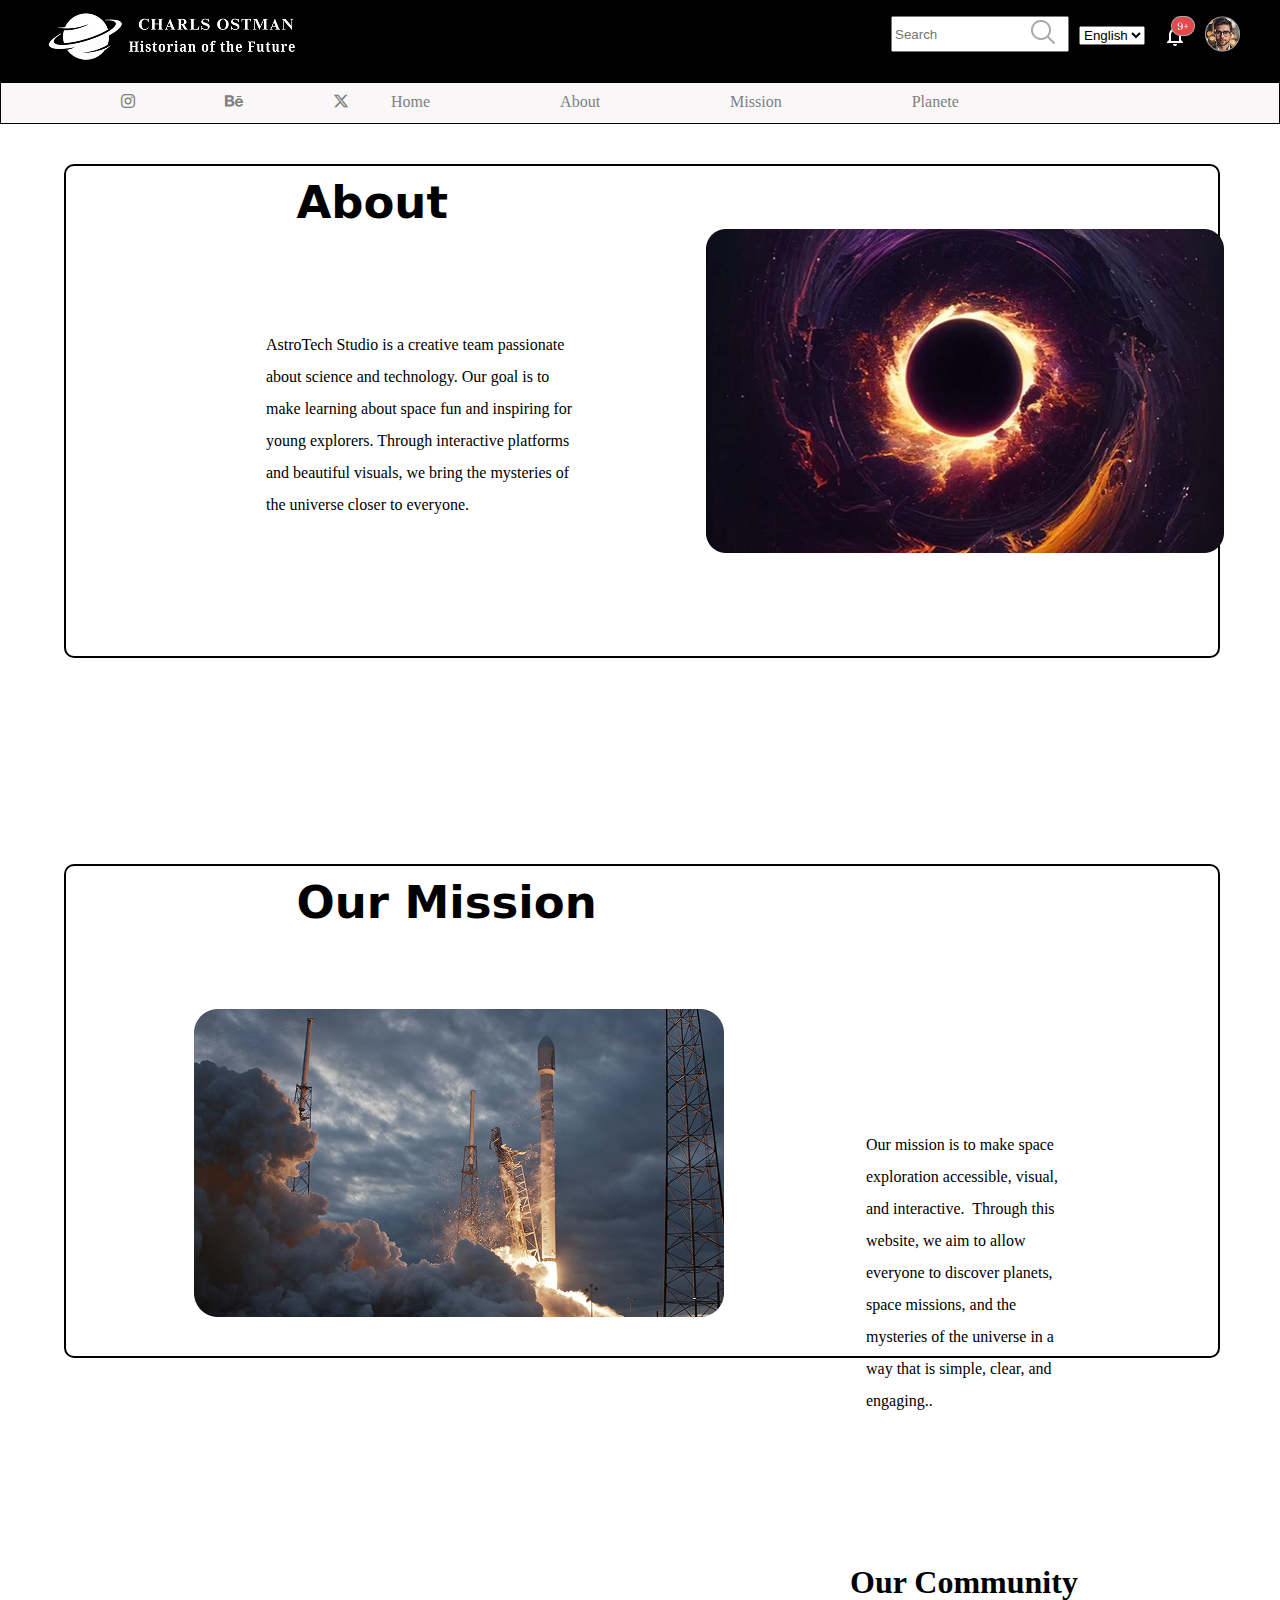
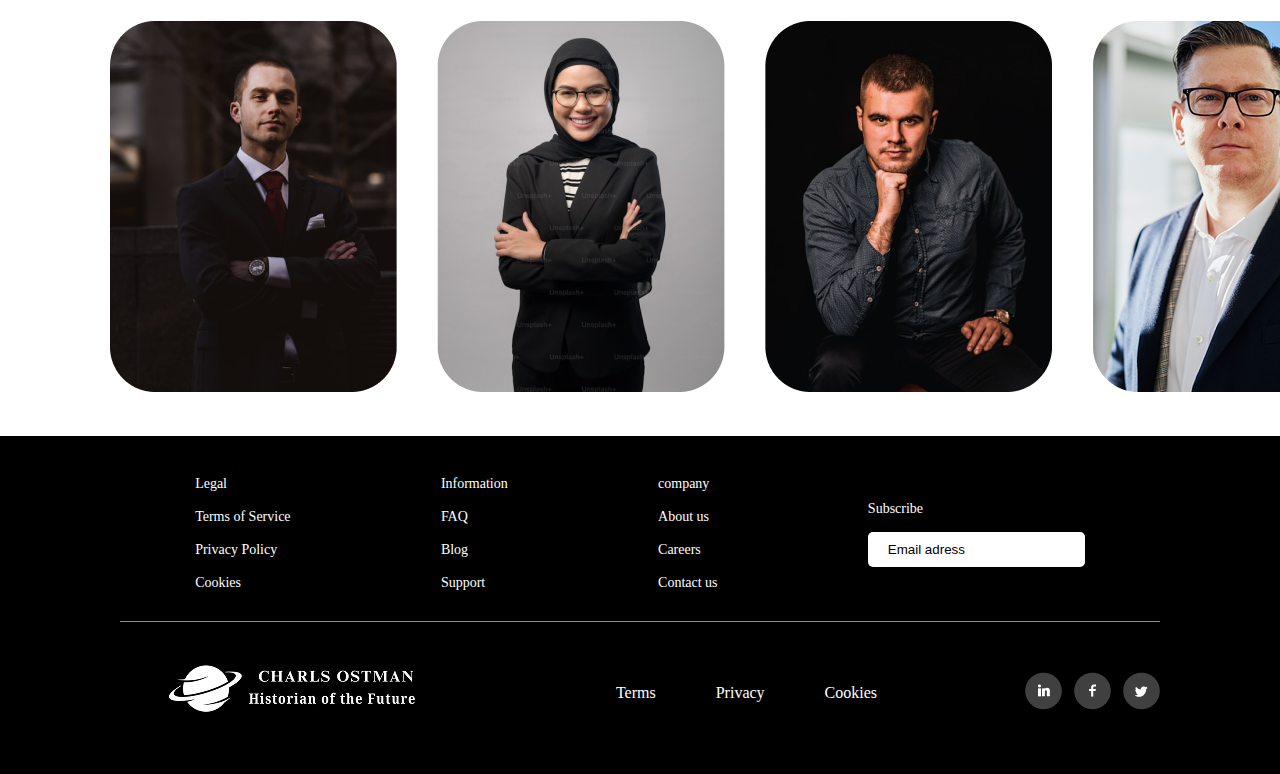
<file: About.html>
<!DOCTYPE html>
<html lang="en">

<head>
    <meta charset="UTF-8">
    <meta name="viewport" content="width=device-width, initial-scale=1.0">
    <title>Document</title>
    <link rel="stylesheet" href="Css/style.css">
    <link rel="stylesheet" href="https://cdnjs.cloudflare.com/ajax/libs/font-awesome/6.6.0/css/all.min.css">
    <!--pour les icones-->
</head>

<body>
    <header class="header">
        <div class="logo">
            <img src="logo1.png">
        </div>
        <div class="header-content">
            <div class="form">
                <input class="search" type="text" placeholder="Search">
                <img class="icone2" src="icon.png" alt="">
            </div>

            <div class="langage">
                <select id="select1">
                    <option>English</option>
                    <option>Arabic</option>
                </select>
            </div>

            <div class="notification"><img src="notification.png">
            </div>

            <div class="profile"><img src="profile.png">
            </div>

        </div>
    </header>

    <navbar class="navbar">
        <div class="list1">
            <a href="#"><i class="fa-brands fa-instagram" id="a1"></i></a>
            <a href="#"><i class="fa-brands fa-behance" id="a1"></i></a>
            <a href="#"><i class="fa-brands fa-x-twitter" id="a1"></i></a>
        </div>

        <div class="list2">
            <div id="container">
                <ul class="lien">
                    <li><a href="index.html" class="lien1">Home</a></li>
                    <li><a href="#" class="lien1">About</a></li>
                    <li><a href="Mission.html" class="lien1">Mission</a></li>
                    <li><a href="planete.html" class="lien1">Planete</a></li>
            </div>

            <div class="cc">
                <li><a href="contact.html" id="contact">Contact US</a></li>
            </div>
            </ul>
        </div>
        </div>
    </navbar>

    <section class="section6">
        <div class="container-par1">
            <div class="about1">
                <h1>About</h1>
            </div>
            <div class="index1">
                <div class="parag1">
                    <p>AstroTech Studio is a creative team passionate about science and technology. Our goal is to make
                        learning about space fun and inspiring for young explorers. Through interactive platforms and
                        beautiful visuals, we bring the mysteries of the universe closer to everyone.</p>
                </div>
                <div class="img4">
                    <img src="c1.png">
                </div>
            </div>
        </div>
    </section>
    <!-- Autre section -->
    <section class="section7">
        <div class="container-par2">
            <div class="about2">
                <h1>Our Mission</h1>
            </div>
            <div class="index2">
                <div class="parag2">
                    <p>Our mission is to make space exploration accessible, visual, and interactive.  Through this
                        website, we aim to allow everyone to discover planets, space missions, and the mysteries of the
                        universe in a way that is simple, clear, and engaging..</p>
                </div>
                <div class="img5">
                    <img src="c2.png">
                </div>
            </div>
        </div>
    </section>
    <section class="section8">
        <h1>Our Community</h1>
        <div class="div_prancip1">

            <div class="div1">
                <img src="h1.png" alt="" id="h1">
            </div>

            <div class="div1">
                <img src="h2.png" alt="">
            </div>

            <div class="div1" alt="">
                <img src="h3.png">
            </div>

            <div class="div1">
                <img src="h4.png" alt="" id="h4">
            </div>
        </div>

    </section>



    <section>
        <!-- FOOTER -->
        <div class="footer" id="fotertt">
            <div class="footer-content">
                <div class="footer-top">
                    <div class="footer1">
                        <a href="#">Legal</a>
                        <a href="#">Terms of Service</a>
                        <a href="#">Privacy Policy</a>
                        <a href="#">Cookies</a>
                    </div>

                    <div class="footer2">
                        <a href="#">Information</a>
                        <a href="#">FAQ</a>
                        <a href="#">Blog</a>
                        <a href="#">Support</a>
                    </div>
                    <div class="footer3">
                        <a href="#">company</a>
                        <a href="#">About us</a>
                        <a href="#">Careers</a>
                        <a href="#">Contact us</a>
                    </div>

                    <div class="footer4">
                        <form>
                            <label for="subscribe">Subscribe</label>
                            <input type="text" id="subscribe" placeholder="Email adress" />
                        </form>
                    </div>
                </div>
                <div class="footer-bottom">
                    <div class="logo">
                        <img src="logo1.png" alt="" />
                    </div>
                    <div class="footer-bottom-links">
                        <ul>
                            <li><a href="#">Terms</a></li>
                            <li><a href="#">Privacy</a></li>
                            <li><a href="#">Cookies</a></li>
                        </ul>
                    </div>
                    <div class="social-links">
                        <div class="social-links" style="background-color: black">
                            <a href="https://www.instagram.com/nasa/?hl=en" target="_blank"><img
                                    src="white-linkedin.png" alt="" /></a>
                            <a href="https://www.instagram.com/nasa/?hl=en" target="_blank"><img
                                    src="white-facebook1.png" alt="" /></a>
                            <a href="https://x.com/NASA" target="_blank"><img src="white-twitter1.png" alt="" /></a>
                        </div>
                    </div>
                </div>
            </div>
        </div>
        <!-- FOOTER -->


    </section>
</body>

</html>
</file>
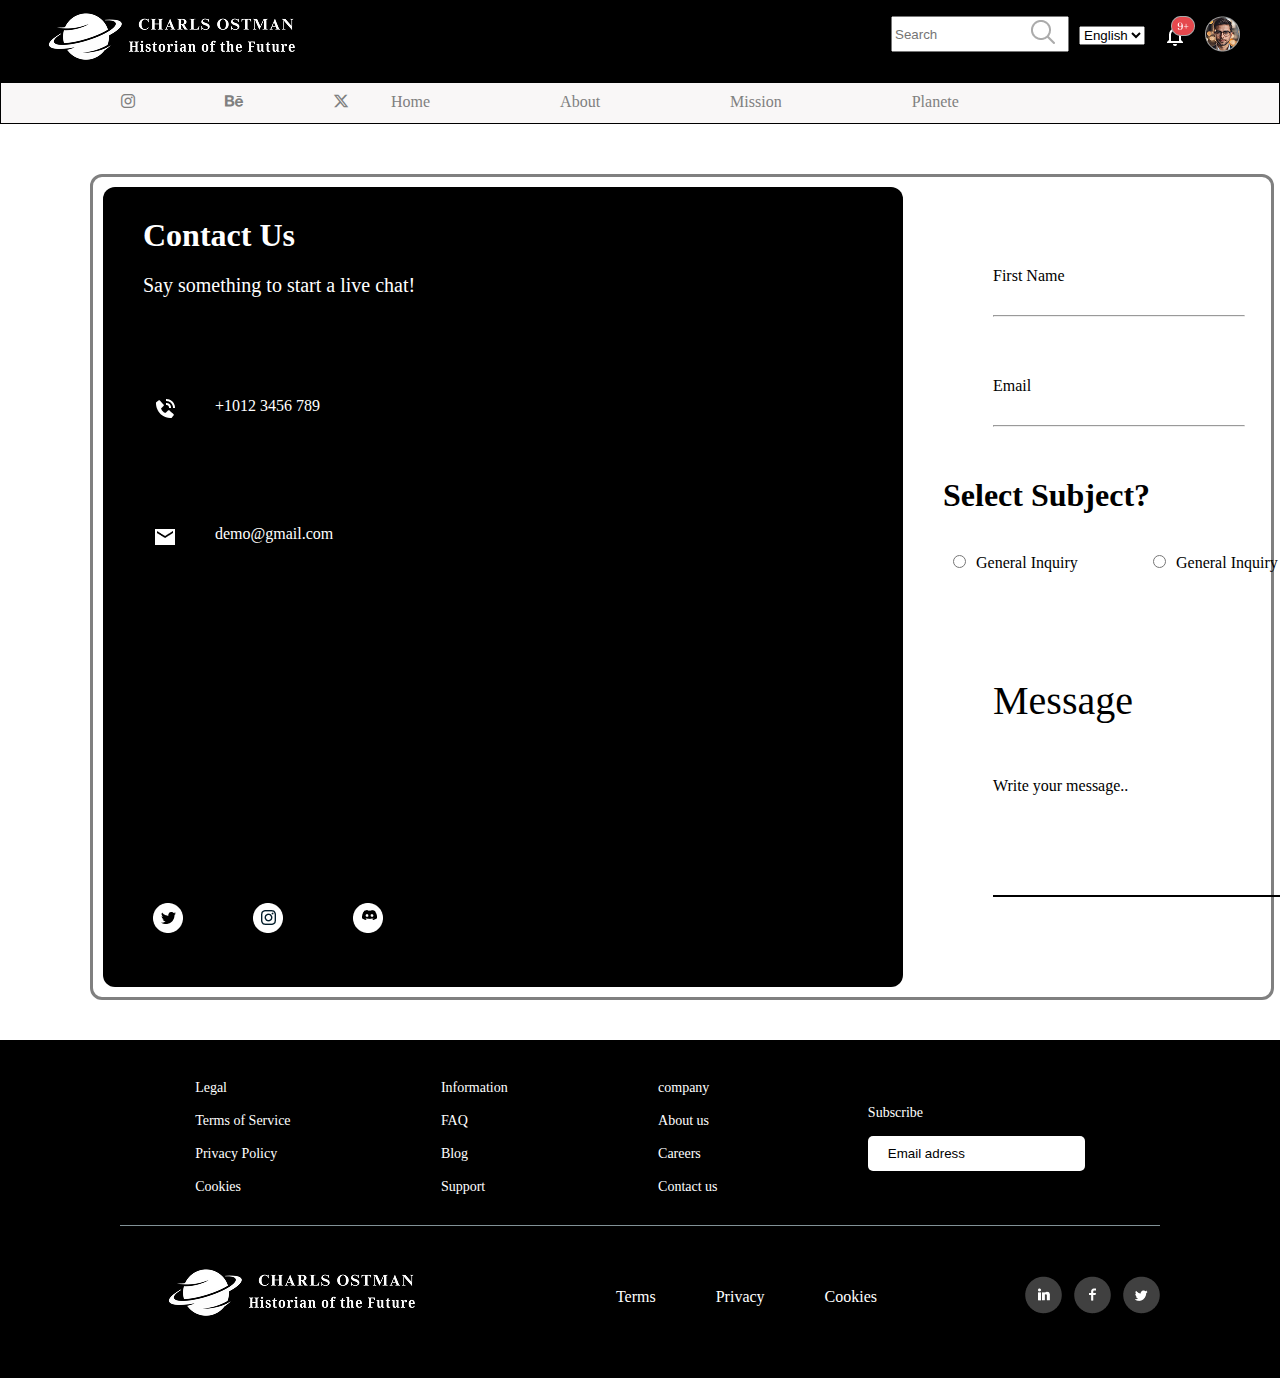
<file: contact.html>
<!DOCTYPE html>
<html lang="en">

<head>
    <meta charset="UTF-8">
    <meta name="viewport" content="width=device-width, initial-scale=1.0">
    <title>Document</title>
    <link rel="stylesheet" href="Css/style2.css">
    <link rel="stylesheet" href="https://cdnjs.cloudflare.com/ajax/libs/font-awesome/6.6.0/css/all.min.css">
    <!--pour les icones-->
</head>

<body>
    <header class="header">
        <div class="logo">
            <img src="logo1.png">
        </div>
        <div class="header-content">
            <div class="form">
                <input class="search" type="text" placeholder="Search">
                <img class="icone2" src="icon.png" alt="">
            </div>

            <div class="langage">
                <select id="select1">
                    <option>English</option>
                    <option>Arabic</option>
                </select>
            </div>

            <div class="notification"><img src="notification.png">
            </div>

            <div class="profile"><img src="profile.png">
            </div>

        </div>
    </header>

    <navbar class="navbar">
        <div class="list1">
            <a href="#"><i class="fa-brands fa-instagram" id="a1"></i></a>
            <a href="#"><i class="fa-brands fa-behance" id="a1"></i></a>
            <a href="#"><i class="fa-brands fa-x-twitter" id="a1"></i></a>
        </div>

        <div class="list2">
            <div id="container">
                <ul class="lien">
                    <li><a href="index.html" class="lien1">Home</a></li>
                    <li><a href="About.html" class="lien1">About</a></li>
                    <li><a href="mission.html" class="lien1">Mission</a></li>
                    <li><a href="planete.html" class="lien1">Planete</a></li>
            </div>

            <div class="cc">
                <li><a href="#" id="contact">Contact US</a></li>
            </div>
            </ul>
        </div>
        </div>
    </navbar>

<section class="section10">
<div class="sect1">
<div class="container_1">
    <div class="h1">
        <h1>Contact Us</h1>
    </div>
    <div class="p1"><p>Say something to start a live chat!</p>
    </div>  
<div class="container_2">
    <div class="icone1"><img src="bxs_phone-call.png"></div>
    <div class="number"><p>+1012 3456 789</p></div>
</div>

<div class="container_2">
    <div class="icone1"><img src="ic_sharp-email.png"></div>
    <div class="number"><p>demo@gmail.com</p></div>
</div>
<div class="container_2" id="container_3">
    <div class="icone1"><img src="Group.png"></div>
     <div class="icone1"><img src="Group2.png"></div>
   <div class="icone1"><img src="discord.png"></div>
</div>
</div>

<div class="container_4">

    <div class="container_5">
      <div class="First_Name"><label>First Name</label><hr></div>
    
      <div class="Last_Name"><label>Last Name</label><hr></div>
      
      </div>
      <div class="container_6">
      <div class="Email"><label>Email</label><hr></div> 
      <div class="Phone_Number"><label>Phone Number</label><hr></div> 
     
</div>
    <div class="container_7">
        <h1>Select Subject?</h1>
<div class="container_8">
    <div ><input  type="radio" id="checkbox1"  value="General Inquiry"><label id="checkbox1">General Inquiry</label></div>
       <div><input  type="radio" id="checkbox1"  value="General Inquiry"><label id="checkbox1">General Inquiry</label></div>
       <div><input  type="radio" id="checkbox1"  value="General Inquiry"><label id="checkbox1">General Inquiry</lab></div>
        <div><input  type="radio" id="checkbox1"  value="General Inquiry"><label id="checkbox1">General Inquiry</label></div>
    </div>
  
</div>
 <div class="Message">Message</div> 
 <div class="Write_your_message" >Write your message.. <hr color="black" width="700px"></div>
<dic class="Send Message"><button class="Send_Message">Send Message</button></dic>
</div>
    </section>

    
    <section>
        <!-- FOOTER -->
        <div class="footer" id="fotertt">
            <div class="footer-content">
                <div class="footer-top">
                    <div class="footer1">
                        <a href="#">Legal</a>
                        <a href="#">Terms of Service</a>
                        <a href="#">Privacy Policy</a>
                        <a href="#">Cookies</a>
                    </div>

                    <div class="footer2">
                        <a href="#">Information</a>
                        <a href="#">FAQ</a>
                        <a href="#">Blog</a>
                        <a href="#">Support</a>
                    </div>
                    <div class="footer3">
                        <a href="#">company</a>
                        <a href="#">About us</a>
                        <a href="#">Careers</a>
                        <a href="#">Contact us</a>
                    </div>

                    <div class="footer4">
                        <form>
                            <label for="subscribe">Subscribe</label>
                            <input type="text" id="subscribe" placeholder="Email adress" />
                        </form>
                    </div>
                </div>
                <div class="footer-bottom">
                    <div class="logo">
                        <img src="logo1.png" alt="" />
                    </div>
                    <div class="footer-bottom-links">
                        <ul>
                            <li><a href="#">Terms</a></li>
                            <li><a href="#">Privacy</a></li>
                            <li><a href="#">Cookies</a></li>
                        </ul>
                    </div>
                    <div class="social-links">
                        <div class="social-links" style="background-color: black">
                            <a href="https://www.instagram.com/nasa/?hl=en" target="_blank"><img
                                    src="white-linkedin.png" alt="" /></a>
                            <a href="https://www.instagram.com/nasa/?hl=en" target="_blank"><img
                                    src="white-facebook1.png" alt="" /></a>
                            <a href="https://x.com/NASA" target="_blank"><img src="white-twitter1.png" alt="" /></a>
                        </div>
                    </div>
                </div>
            </div>
        </div>
        <!-- FOOTER -->


    </section>
</body>

</html>
</file>
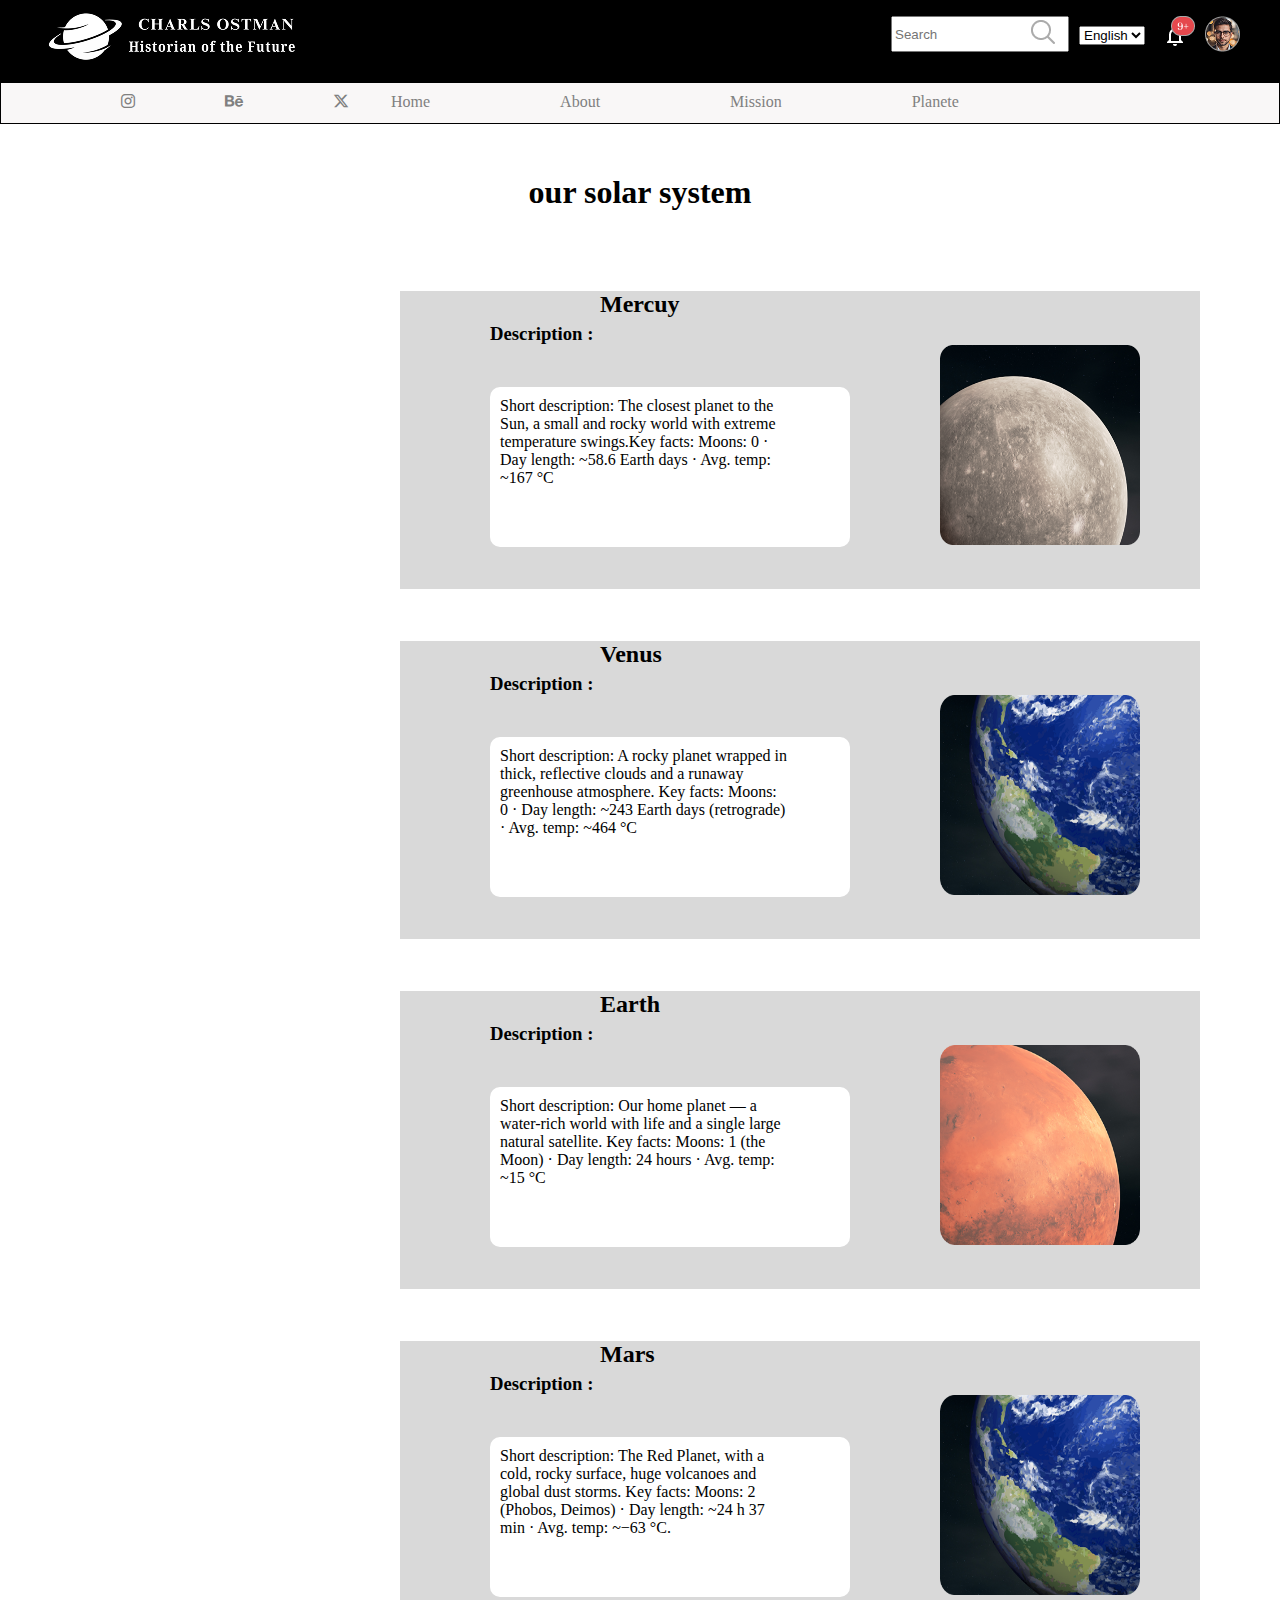
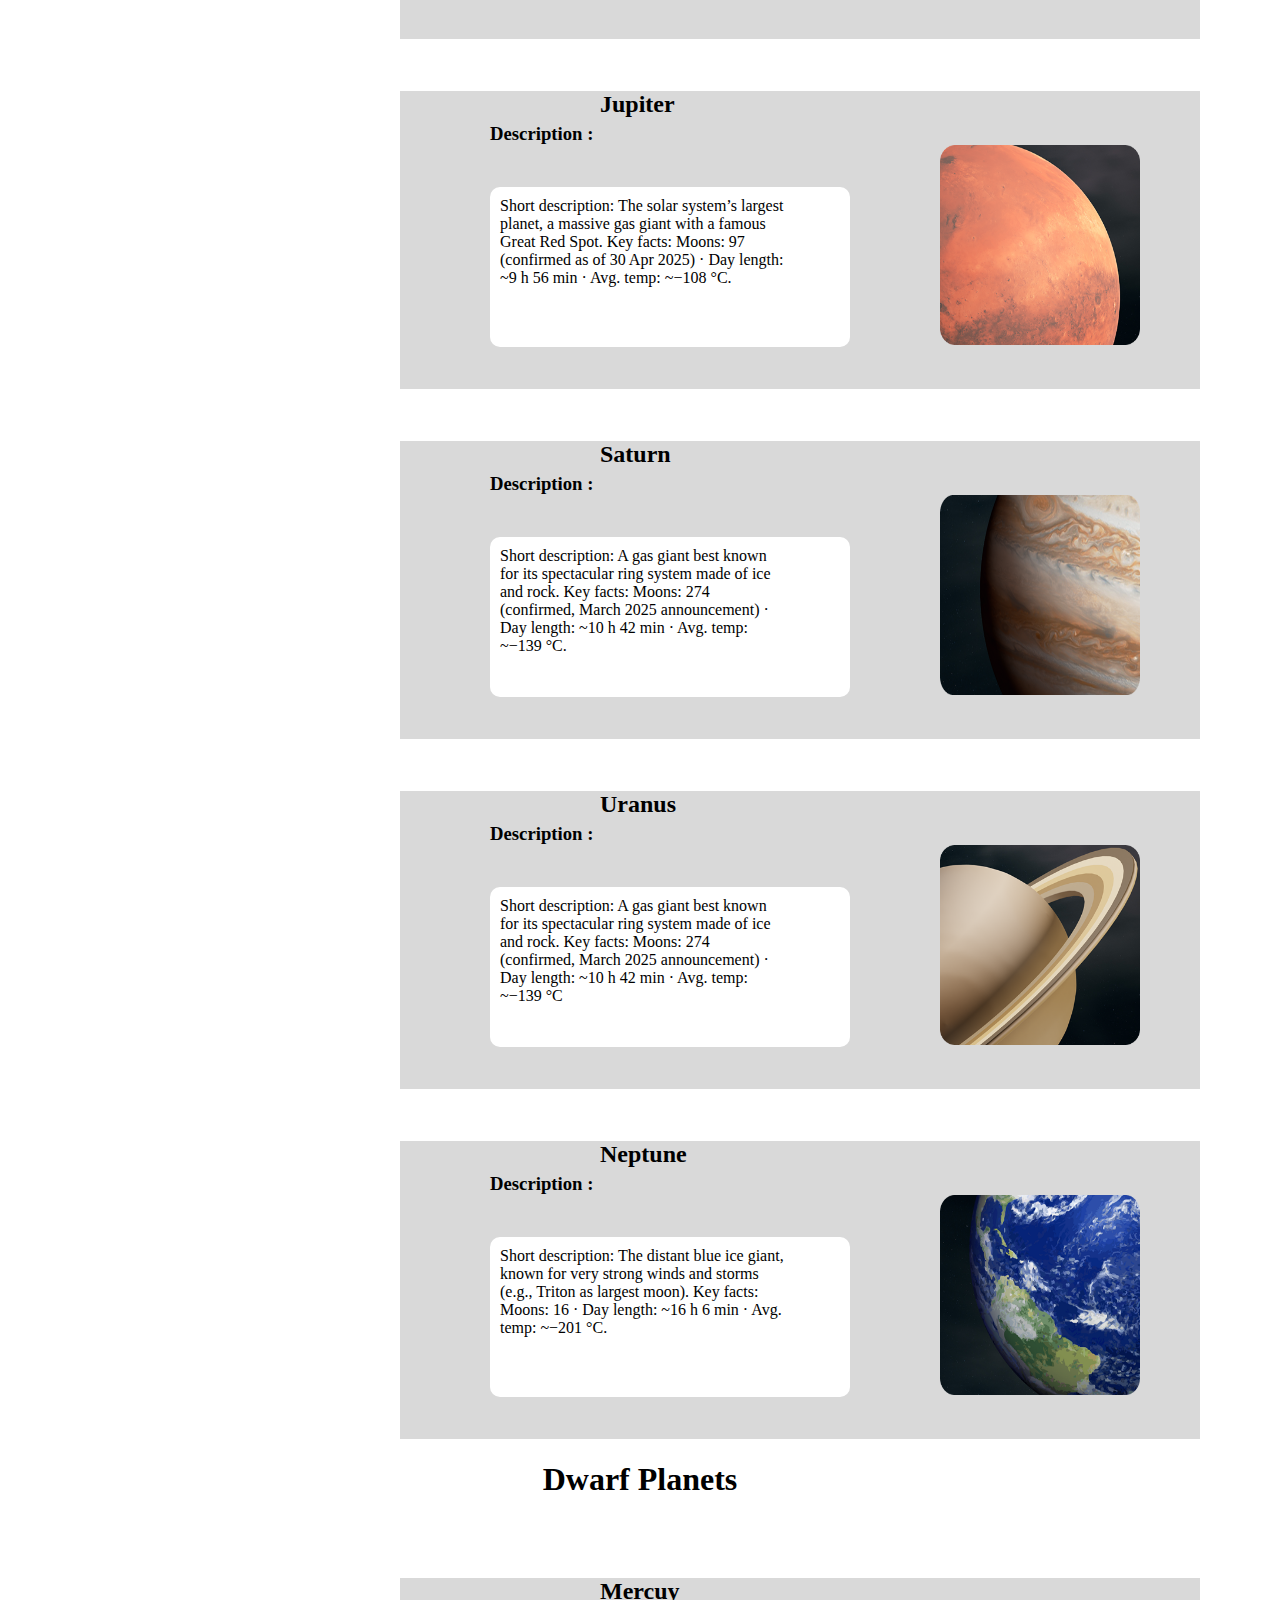
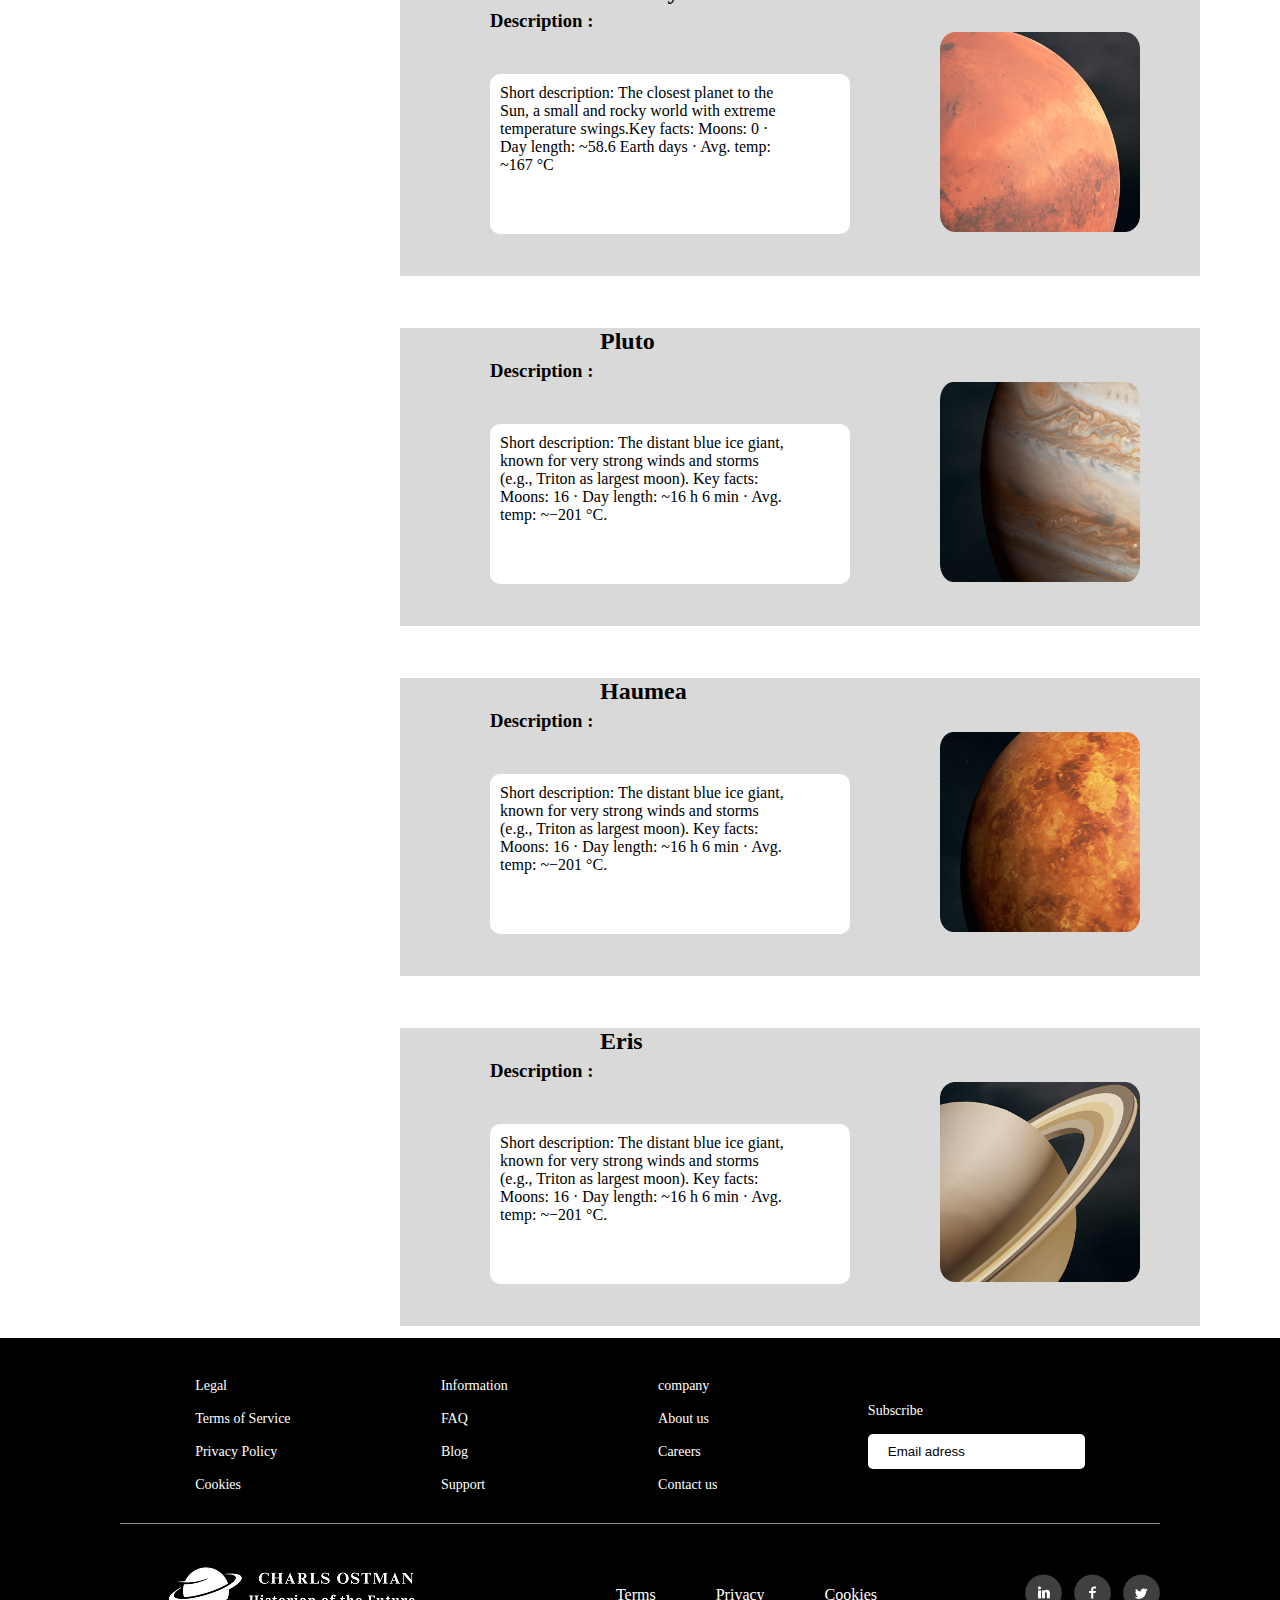
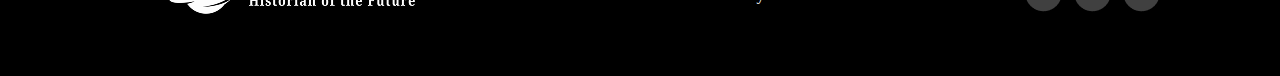
<file: planete.html>
<!DOCTYPE html>
<html lang="en">

<head>
    <meta charset="UTF-8">
    <meta name="viewport" content="width=device-width, initial-scale=1.0">
    <title>Document</title>
    <link rel="stylesheet" href="Css/style.css">
    <link rel="stylesheet" href="https://cdnjs.cloudflare.com/ajax/libs/font-awesome/6.6.0/css/all.min.css">
    <!--pour les icones-->
</head>

<body>
    <header class="header">
        <div class="logo">
            <img src="logo1.png">
        </div>

        <div class="header-content">
            <div class="form">
                <input class="search" type="text" placeholder="Search">
                <img class="icone2" src="icon.png" alt="">
            </div>

            <div class="langage">
                <select id="select1">
                    <option>English</option>
                    <option>Arabic</option>
                </select>
            </div>

            <div class="notification"><img src="notification.png">
            </div>

            <div class="profile"><img src="profile.png">
            </div>

        </div>
    </header>

    <navbar class="navbar">
        <div class="list1">
            <a href="#"><i class="fa-brands fa-instagram" id="a1"></i></a>
            <a href="#"><i class="fa-brands fa-behance" id="a1"></i></a>
            <a href="#"><i class="fa-brands fa-x-twitter" id="a1"></i></a>
        </div>

        <div class="list2">
            <div id="container">
                <ul class="lien">
                    <li><a href="index.html" class="lien1">Home</a></li>
                    <li><a href="About.html" class="lien1">About</a></li>
                    <li><a href="mission.html" class="lien1">Mission</a></li>
                    <li><a href="#" class="lien1">Planete</a></li>
            </div>

            <div class="cc">
                <li><a href="contact.html" id="contact">Contact US</a></li>
            </div>
            </ul>
        </div>
        </div>
    </navbar>
    <!-- Premier section -->
    <section class="section9">
        <div class="system">
            <h1>our solar system</h1>
        </div>

        <div class="plant0">
            <div class="plant1">
                <div class="plant2">
                    <div class="titre1">
                        <h2>Mercuy</h2>
                    </div>
                    <div class="titre2">
                        <h3>Description :</h3>
                    </div>
                </div>
                <div class="plnt3">
                    <div class="parag44">
                        <p>Short description: The closest planet to the Sun,
                            a small and rocky world with
                            extreme temperature swings.Key facts: Moons: 0 · Day length: ~58.6 Earth days · Avg. temp:
                            ~167 °C
                        </p>
                    </div>
                    <div class="img6"><img src="x1.png"></div>
                </div>
            </div>
        </div>
    </section>
    <!-- /Pour deuxime section -->
    <!-- <section class="section10">
 <div class="plant01">
<div class="plant11">
  <div class="plant21">
  <div class="titre11"><h2>Mercuy</h2></div>  
  <div class="titre21"><h3>Description :</h3></div>
</div>

 <div class="plnt33">
  <div class="parag444"><p>Short description: The closest planet to the Sun,
       a small and rocky world with 
       extreme temperature swings.Key facts: Moons: 0 · Day length: ~58.6 Earth days · Avg. temp: ~167 °C
</p>
</div>
 <div class="img7"><img src="x1.png"></div>
</div>
</div> 
</div>
 </section> -->
    <section class="section9">


        <div class="plant0">
            <div class="plant1">
                <div class="plant2">
                    <div class="titre1">
                        <h2>Venus</h2>
                    </div>
                    <div class="titre2">
                        <h3>Description :</h3>
                    </div>
                </div>

                <div class="plnt3">
                    <div class="parag44">
                        <p>Short description: A rocky planet wrapped in thick, reflective clouds and a runaway
                            greenhouse atmosphere. Key facts: Moons: 0 · Day length: ~243 Earth days (retrograde) · Avg.
                            temp: ~464 °C
                        </p>
                    </div>
                    <div class="img6"><img src="p2.png"></div>
                </div>
            </div>
        </div>
    </section>
    <section class="section9">


        <div class="plant0">
            <div class="plant1">
                <div class="plant2">
                    <div class="titre1">
                        <h2>Earth</h2>
                    </div>
                    <div class="titre2">
                        <h3>Description :</h3>
                    </div>
                </div>

                <div class="plnt3">
                    <div class="parag44">
                        <p>Short description: Our home planet — a water-rich world with life and a single large natural
                            satellite. Key facts: Moons: 1 (the Moon) · Day length: 24 hours · Avg. temp: ~15 °C
                        </p>
                    </div>
                    <div class="img6"><img src="p3.png"></div>
                </div>
            </div>
        </div>
    </section>
    <section class="section9">


        <div class="plant0">
            <div class="plant1">
                <div class="plant2">
                    <div class="titre1">
                        <h2>Mars</h2>
                    </div>
                    <div class="titre2">
                        <h3>Description :</h3>
                    </div>
                </div>
                <div class="plnt3">
                    <div class="parag44">
                        <p>Short description: The Red Planet, with a cold, rocky surface, huge volcanoes and global dust
                            storms. Key facts: Moons: 2 (Phobos, Deimos) · Day length: ~24 h 37 min · Avg. temp: ~−63
                            °C.
                        </p>
                    </div>
                    <div class="img6"><img src="p2.png"></div>
                </div>
            </div>
        </div>
    </section>


    <section class="section9">
        <div class="plant0">
            <div class="plant1">
                <div class="plant2">
                    <div class="titre1">
                        <h2>Jupiter</h2>
                    </div>
                    <div class="titre2">
                        <h3>Description :</h3>
                    </div>
                </div>

                <div class="plnt3">
                    <div class="parag44">
                        <p>Short description: The solar system’s largest planet, a massive gas giant with a famous Great
                            Red Spot. Key facts: Moons: 97 (confirmed as of 30 Apr 2025) · Day length: ~9 h 56 min ·
                            Avg. temp: ~−108 °C.
                        </p>
                    </div>
                    <div class="img6"><img src="p3.png"></div>
                </div>
            </div>
        </div>
    </section>

    <section class="section9">


        <div class="plant0">
            <div class="plant1">
                <div class="plant2">
                    <div class="titre1">
                        <h2>Saturn</h2>
                    </div>
                    <div class="titre2">
                        <h3>Description :</h3>
                    </div>
                </div>

                <div class="plnt3">
                    <div class="parag44">
                        <p>Short description: A gas giant best known for its spectacular ring system made of ice and
                            rock. Key facts: Moons: 274 (confirmed, March 2025 announcement) · Day length: ~10 h 42 min
                            · Avg. temp: ~−139 °C.
                        </p>
                    </div>
                    <div class="img6"><img src="p4.png"></div>
                </div>
            </div>
        </div>
    </section>

    <section class="section9">


        <div class="plant0">
            <div class="plant1">
                <div class="plant2">
                    <div class="titre1">
                        <h2>Uranus</h2>
                    </div>
                    <div class="titre2">
                        <h3>Description :</h3>
                    </div>
                </div>

                <div class="plnt3">
                    <div class="parag44">
                        <p>Short description: A gas giant best known for its spectacular ring system made of ice and
                            rock. Key facts: Moons: 274 (confirmed, March 2025 announcement) · Day length: ~10 h 42 min
                            · Avg. temp: ~−139 °C
                        </p>
                    </div>
                    <div class="img6"><img src="p5.png"></div>
                </div>
            </div>
        </div>
    </section>

    <section class="section9">

        <div class="plant0">
            <div class="plant1">
                <div class="plant2">
                    <div class="titre1">
                        <h2>Neptune</h2>
                    </div>
                    <div class="titre2">
                        <h3>Description :</h3>
                    </div>
                </div>

                <div class="plnt3">
                    <div class="parag44">
                        <p>Short description: The distant blue ice giant, known for very strong winds and storms (e.g.,
                            Triton as largest moon). Key facts: Moons: 16 · Day length: ~16 h 6 min · Avg. temp: ~−201
                            °C.
                        </p>
                    </div>
                    <div class="img6"><img src="p2.png"></div>
                </div>
            </div>
        </div>
    </section>
    <!-- Pour  Dwarf Planets -->
    <section class="section9">
        <div class="system">
            <h1>Dwarf Planets</h1>
        </div>

        <div class="plant0">
            <div class="plant1">
                <div class="plant2">
                    <div class="titre1">
                        <h2>Mercuy</h2>
                    </div>
                    <div class="titre2">
                        <h3>Description :</h3>
                    </div>
                </div>
                <div class="plnt3">
                    <div class="parag44">
                        <p>Short description: The closest planet to the Sun,
                            a small and rocky world with
                            extreme temperature swings.Key facts: Moons: 0 · Day length: ~58.6 Earth days · Avg. temp:
                            ~167 °C
                        </p>
                    </div>
                    <div class="img6"><img src="p3.png"></div>
                </div>
            </div>
        </div>
    </section>

    <section class="section9">

        <div class="plant0">
            <div class="plant1">
                <div class="plant2">
                    <div class="titre1">
                        <h2>Pluto</h2>
                    </div>
                    <div class="titre2">
                        <h3>Description :</h3>
                    </div>
                </div>

                <div class="plnt3">
                    <div class="parag44">
                        <p>Short description: The distant blue ice giant, known for very strong winds and storms (e.g.,
                            Triton as largest moon). Key facts: Moons: 16 · Day length: ~16 h 6 min · Avg. temp: ~−201
                            °C.
                        </p>
                    </div>
                    <div class="img6"><img src="p4.png"></div>
                </div>
            </div>
        </div>
    </section>

    <section class="section9">

        <div class="plant0">
            <div class="plant1">
                <div class="plant2">
                    <div class="titre1">
                        <h2>Haumea</h2>
                    </div>
                    <div class="titre2">
                        <h3>Description :</h3>
                    </div>
                </div>

                <div class="plnt3">
                    <div class="parag44">
                        <p>Short description: The distant blue ice giant, known for very strong winds and storms (e.g.,
                            Triton as largest moon). Key facts: Moons: 16 · Day length: ~16 h 6 min · Avg. temp: ~−201
                            °C.
                        </p>
                    </div>
                    <div class="img6"><img src="p1.png"></div>
                </div>
            </div>
        </div>
    </section>

    <section class="section9">
        <div class="plant0">
            <div class="plant1">
                <div class="plant2">
                    <div class="titre1">
                        <h2>Eris</h2>
                    </div>
                    <div class="titre2">
                        <h3>Description :</h3>
                    </div>
                </div>

                <div class="plnt3">
                    <div class="parag44">
                        <p>Short description: The distant blue ice giant, known for very strong winds and storms (e.g.,
                            Triton as largest moon). Key facts: Moons: 16 · Day length: ~16 h 6 min · Avg. temp: ~−201
                            °C.
                        </p>
                    </div>
                    <div class="img6"><img src="p5.png"></div>
                </div>
            </div>
        </div>
    </section>

    <section>
        <!-- FOOTER -->
        <div class="footer" id="fotertt">
            <div class="footer-content">
                <div class="footer-top">
                    <div class="footer1">
                        <a href="#">Legal</a>
                        <a href="#">Terms of Service</a>
                        <a href="#">Privacy Policy</a>
                        <a href="#">Cookies</a>
                    </div>

                    <div class="footer2">
                        <a href="#">Information</a>
                        <a href="#">FAQ</a>
                        <a href="#">Blog</a>
                        <a href="#">Support</a>
                    </div>
                    <div class="footer3">
                        <a href="#">company</a>
                        <a href="#">About us</a>
                        <a href="#">Careers</a>
                        <a href="#">Contact us</a>
                    </div>

                    <div class="footer4">
                        <form>
                            <label for="subscribe">Subscribe</label>
                            <input type="text" id="subscribe" placeholder="Email adress" />
                        </form>
                    </div>
                </div>
                <div class="footer-bottom">
                    <div class="logo">
                        <img src="logo1.png" alt="" />
                    </div>
                    <div class="footer-bottom-links">
                        <ul>
                            <li><a href="#">Terms</a></li>
                            <li><a href="#">Privacy</a></li>
                            <li><a href="#">Cookies</a></li>
                        </ul>
                    </div>
                    <div class="social-links">
                        <div class="social-links" style="background-color: black">
                            <a href="https://www.instagram.com/nasa/?hl=en" target="_blank"><img
                                    src="white-linkedin.png" alt="" /></a>
                            <a href="https://www.instagram.com/nasa/?hl=en" target="_blank"><img
                                    src="white-facebook1.png" alt="" /></a>
                            <a href="https://x.com/NASA" target="_blank"><img src="white-twitter1.png" alt="" /></a>
                        </div>
                    </div>
                </div>
            </div>
        </div>
        <!-- FOOTER -->


    </section>
</body>

</html>
</file>
<file: Css/style.css>
* {
    margin: 0;
    text-decoration: none;
    list-style-type: none;
    font-weight: 90px;


}

.logo {
    margin-left: 40px;
}

.header {
    background-color: black;
    display: flex;
    justify-content: space-between;
    gap: 10px;

}

.header-content {
    position: relative;
    display: flex;
    justify-content: center;
    gap: 10px;
    padding-top: 16px;
    margin-right: 40px;
}

.icone2 {
    position: absolute;
    left: 140px;
    top: 20px;
}

.search {
    width: 170px;
    height: 30px;

}

.langage {
    padding-top: 10px;
}

.navbar {
    background-color: rgb(249, 247, 247);
    border: 1px solid;
    box-shadow: 3px;
    display: flex;
    justify-content: space-between;
    gap: 2px;
    align-items: 20px;
    height: 40px;
}

.list1 {
    margin-left: 120px;
    display: flex;
    gap: 90px;
    justify-content: space-between;
    margin-top: 10px;
}

#a1 {
    color: gray;
}

.list2 {
    display: flex;
    justify-content: space-between;
    gap: 2px;


}

.lien {
    display: flex;
    justify-content: space-between;
    gap: 10px;
    align-items: 20px;
    margin-top: 10px;
    height: 50px;
}

.lien1 {
    margin-right: 120px;
    color: gray
}

#contact {
    height: 50px;
    color: white;
    margin-right: 120px;
    background-color: black;
    margin-top: 10px;
    padding: 5px 5px 5px 5px;
    border-radius: 5px 5px 5px 5px;
}

#container {
    margin-right: 200px;
}

.cc {

    margin-top: 10px;
}

/* POUR LE MAIN */
.section1 {
    height: 500px;
    overflow: hidden;
    position: relative;
}

.bg-video {
    z-index: 1;
    position: absolute;
}

.contenu h1 {
    position: relative;
    color: white;
    text-align: center;
    margin-top: 50px;
    z-index: 1;
}

.contenu p {
    position: relative;
    color: white;
    z-index: 1;
    margin-top: 50px;
    text-align: center;
    font-size: 20px;
}

/* .btn1 {
    background-color: white;
    z-index: 1;
    position: absolute;
    width: 110px;
    height: 40px;
    margin-left: 700px;
    margin-top: 200px;
    border: 1px rgba(128, 128, 128, 0.744);
    border-radius: 15px 15px 15px 15px;
    background-color: gray;

}

.btn1 a {
    color: black;
} */

.btn1 {
    display: inline-block;
    background: transparent;
    border: 1px solid rgba(0, 0, 0, 0.4);
    padding: 12px 30px;
    border-radius: 6px;
    text-decoration: none;
    font-weight: 500;
    transition: all 0.3s ease;
    z-index: 1;
    position: absolute;
    margin-left: 900px;
    margin-top: 200px;
    box-shadow: 0 5px 8px rgba(33, 31, 31, 0.1);
}

.btn1:hover {
    background-color: black;
    color: white;
    transform: translateY(-2px);
}


.section2 {
    display: flex;
    justify-content: center;
    align-items: end;
    margin-top: 20px;
    gap: 100px;
}

/* Pour les cartes "cart1" */
.cart1 {
    /* background-color: black; */
    background: #fff;
    border-radius: 16px;
    box-shadow: 0 5px 8px rgba(70, 69, 62, 0.1);
    transition: transform 0.3s ease, box-shadow 0.3s ease;
    padding: 20px;

    width: 400px;
    height: 240px;
    /* margin-top: 20px; */
    border-radius: 12px 12px 12px 12px;
    /* margin-left: 60px; */
}

.cart1:hover {
    transform: translate(5px);
    box-shadow: 0 6px 16px rgba(0, 0, 0, 0.15);
}

.cart1 h1 {
    /* color: white; */
    margin-top: 20px;
    text-align: center;
}

.cart1 p {
    margin-top: 20px;
    letter-spacing: 1.5px;
    text-align: start;
    font-weight: 10px;
    font-family: "Georgia", serif;

    /* color:rgba(213, 210, 210, 0.946); */
}

.cart1 .btn2 {
    border: 1px solid rgba(0, 0, 0, 0.4);
    background: transparent;
    margin-left: 290px;
    margin-top: 30px;
    text-decoration: none;
    box-shadow: 0 2px 16px rgba(0, 0, 0, 0.15);
    width: 90px;
    height: 30px;
    box-shadow: 0 5px 8px rgba(33, 31, 31, 0.1);
    font-weight: 10;
    transition: all 0.3s ease;
    color: black;

}

/* Pour les cartes "cart2" */
.cart2 {
    /* background-color: black; */
    background: #fff;
    border-radius: 16px;
    box-shadow: 0 5px 8px rgba(70, 69, 62, 0.1);
    transition: transform 0.3s ease, box-shadow 0.3s ease;
    padding: 20px;

    width: 400px;
    height: 240px;
    /* margin-top: 20px; */
    border-radius: 12px 12px 12px 12px;
    /* margin-left: 60px; */
}

.cart2 :hover {

    transform: translate(5px);
    box-shadow: 0 6px 16px rgba(0, 0, 0, 0.15);
}

.cart2 h1 {
    margin-top: 20px;
    text-align: center;
}

.cart2 p {
    margin-top: 20px;

    text-align: start;
    font-weight: 10px;
    font-family: "Georgia", serif;
    letter-spacing: 1.5px;
}

.cart2 .btn3 {
    border: 1px solid rgba(0, 0, 0, 0.4);
    background: transparent;
    margin-left: 290px;
    margin-top: 30px;
    text-decoration: none;
    box-shadow: 0 2px 16px rgba(0, 0, 0, 0.15);
    width: 90px;
    height: 30px;
    box-shadow: 0 5px 8px rgba(33, 31, 31, 0.1);
    font-weight: 10;
    transition: all 0.3s ease;
    color: black;
}

/* Pour les cartes "cart3" */
.cart3 {
    /* background-color: black; */
    background: #fff;
    border-radius: 16px;
    box-shadow: 0 5px 8px rgba(0, 0, 0, 0.1);
    transition: transform 0.3s ease, box-shadow 0.3s ease;
    padding: 20px;

    width: 400px;
    height: 240px;
    /* margin-top: 20px; */
    border-radius: 12px 12px 12px 12px;
    /* margin-left: 60px; */
}

.cart3 h1 {
    margin-top: 20px;
    text-align: center;
}

.cart3 p {
    margin-top: 20px;
    letter-spacing: 1.5px;
    text-align: start;
    font-weight: 10px;
    font-family: "Georgia", serif;
}

.cart3 .btn4 {
    border: 1px solid rgba(0, 0, 0, 0.4);
    background: transparent;
    margin-left: 290px;
    margin-top: 30px;
    text-decoration: none;
    box-shadow: 0 2px 16px rgba(0, 0, 0, 0.15);
    width: 90px;
    height: 30px;
    box-shadow: 0 5px 8px rgba(33, 31, 31, 0.1);
    font-weight: 10;
    transition: all 0.3s ease;
    color: black;
}

.carte3 :hover {
    transform: translate(5px);
    box-shadow: 0 6px 16px rgba(0, 0, 0, 0.15);
}

.section3 {
    display: flex;
    position: absolute;
    margin-top: 70px;
    margin-left: 100px;
}

.contenu1 {
    background-color: white;
    width: 500px;
    height: 100px;
    margin-left: 100px;
    margin-top: 70px;


}

.contenu1 p {
    color: black;
    text-align: center;
    font-weight: 10px;
    font-family: "Georgia", serif;
}

.icon22 {
    display: flex;
    width: 40px;
    height: 40px;
    gap: 12px;
    margin-left: 60px;
    margin-top: 20px;
}

.generale {
    background-color: black;
    width: 500px;
    height: 130px;
    margin-left: 300px;
    margin-top: 50px;
    border-radius: 30px;

}

.img {
    display: flex;
    gap: 20px;
}

.img h1 {
    margin-top: 15px;
    color: white;
}

.xx {
    margin-top: 20px;
    margin-left: 60px;
    color: white;
}

/*Pour la section 4*/
.section4 {
    /* display:flex;
    justify-content: center; */
    height: 300px;
    /* margin-left: 200px; */
    width: 68%;
    position: relative;
    margin-top: 400px;
    border: 2px;
    border-radius: 18px 18px 18px 18px;


}

.testimation {
    display: flex;
    justify-content: start;
    margin-left: 300px;

}

.hello {
    background-color: black;
    width: 59%;
    height: 340px;
    margin-left: 500px;
    /* margin-top:50px; */
    position: absolute;

}

.cart4 {
    background-color: #99999982;
    width: 400px;
    height: 280px;
    margin-top: 50px;
    border-radius: 12px 12px 12px 12px;
    margin-left: 100px;
    position: absolute;
}

.cart4 h1 {
    text-align: center;
    margin-top: 10px;
    margin-top: 12px;
    color: white;
}

.cart4 p {
    width: 80%;
    margin: auto;
    line-height: 1.2;
    margin-top: 10px;
    color: white;
    text-align: start;
    font-weight: 10px;
    font-family: "Georgia", serif;
}

.cart4 .btn5 {
    margin-left: 260px;

    border: 2px black;
    border-radius: 10px;
    width: 90px;
    height: 40px;

}

.flex-text {
    display: flex;
    flex-direction: column;
    gap: 10px;
}

/* Pour section 5 */
.div1 {
    color: black;
    margin-top: 10px;
}

.div1 h1 {
    margin-left: 170px;
}

.div1 h2 {
    margin-left: 170px;
}

.div1 hr {
    margin-left: 170px;

}

.section5 {
    margin-top: 200px;
    height: 700px;
    display: flex;
    justify-content: space-between;
    position: relative;

}

.section4 .img2 {
    position: absolute;
    width: 500px;
    height: 340px;
}

.parag1 {
    width: 31%;
    height: 300px;
    line-height: 1.3;
    margin-top: 200px;
    color: black;
    position: relative;
}

.parag1 p {
    color: black;
    line-height: 2;
    font-weight: 10px;
    font-family: "Georgia", serif;

}

.index {

    display: flex;
    justify-content: space-between;
    margin-right: 13%;
}

/* .btn6 {
    margin-left: 200px;
    border: 2px black;
    border-radius: 10px 10px;
    width: 97px;
    height: 40px;

} */

.btn6 {
    border: 1px solid rgba(0, 0, 0, 0.4);
    background: transparent;
    margin-left: 200px;
    margin-top: 30px;
    text-decoration: none;
    box-shadow: 0 2px 16px rgba(0, 0, 0, 0.15);
    width: 90px;
    height: 30px;
    box-shadow: 0 5px 8px rgba(33, 31, 31, 0.1);
    font-weight: 10;
    transition: all 0.3s ease;
    color: black;
}

.btn6 :hover {
    transform: translate(5px);
    box-shadow: 0 6px 16px rgba(0, 0, 0, 0.15);
}


/* Pour la partie fotter */

.footer {
    padding: 20px 70px;
    background-color: black;
    background-position: center;
    background-size: contain;
}

.footer-content {
    background-color: black;
    display: flex;
    flex-direction: column;
    gap: 30px;
    padding: 20px 50px;
}

.footer-top {
    display: flex;
    align-items: center;
    justify-content: space-around;
    color: white;
    border-bottom: 0.2px solid #819196;
    padding-bottom: 30px;
}

.footer-top a {
    color: white;
}

.footer1,
.footer2,
.footer3 {
    display: flex;
    flex-direction: column;
    gap: 17px;
    font-size: 14px;
    font-weight: 200;
}

.footer1 a:first-child {
    font-weight: 500;
}

.footer4 form {
    display: flex;
    flex-direction: column;
    gap: 15px;
}

.footer4 form label {
    font-size: 14px;
    font-weight: 200;
}

.footer4 form input {
    border: none;
    outline: none;
    padding: 10px 20px;
    border-radius: 5px;
}

.footer4 form input::placeholder {
    color: black;
    font-weight: 500;
}

.footer-bottom {
    display: flex;
    align-items: center;
    justify-content: space-between;
}

.footer-bottom .footer-bottom-links ul {
    display: flex;
    gap: 60px;
}

.footer-bottom .footer-bottom-links ul a {
    color: white;
    font-weight: 300;
}

.footer-bottom .social-links {
    display: flex;
    gap: 12px;
}

#fotertt {
    margin-top: 40px;
}


/* Page About  premier section*/
.about1 h1 {
    color: black;
    margin-top: 10px;
    margin-left: 20%;
    font-family: system-ui, -apple-system, BlinkMacSystemFont, 'Segoe UI', Roboto, Oxygen, Ubuntu, Cantarell, 'Open Sans', 'Helvetica Neue', sans-serif;
    font-size: 45px;
}

.div1 {
    color: black;
    margin-left: 200px;

}

.section6 {
    margin-top: 40px;
    /* background-color: aquamarine; */
    height: 700px;
    display: flex;
    justify-content: space-between;
    position: relative;

}

.img4 {
    position: absolute;
    width: 300px;
    height: 240px;
    margin-left: 50%;

}

.parag1 {
    width: 31%;
    line-height: 1.3;
    margin-top: 100px;
    color: black;
    position: relative;
    margin-left: 200px;

}

.index1 {

    display: flex;
    justify-content: space-between;
    margin-right: 13%;
}

.container-par1 {
    width: 90%;
    height: 70%;
    background-color: white;
    margin-left: 5%;
    border: 2px solid;
    border-radius: 10px 10px 10px 10px;


}

/* Page About  premier section*/
.about2 h1 {
    color: black;
    margin-top: 10px;
    margin-left: 20%;
    font-family: system-ui, -apple-system, BlinkMacSystemFont, 'Segoe UI', Roboto, Oxygen, Ubuntu, Cantarell, 'Open Sans', 'Helvetica Neue', sans-serif;
    font-size: 45px;
}

.div1 {
    color: black;
    margin-left: 200px;

}

.section7 {
    /* margin-top:10px; */
    /* background-color: aquamarine; */
    height: 700px;
    display: flex;
    justify-content: space-between;
    position: relative;
}

.img5 {
    position: absolute;
    width: 300px;
    height: 240px;
    margin-left: 10%;
    margin-top: 80px;
    /* width: 300px;
    height: 240px; */
}

.parag2 {
    width: 31%;
    line-height: 1.3;
    margin-top: 100px;
    color: black;
    position: relative;
    margin-left: 800px;


}

.parag2 p {
    margin-top: 100px;
    line-height: 2;
}

.index2 {

    display: flex;
    justify-content: space-between;
    margin-right: 13%;
}

.container-par2 {
    width: 90%;
    height: 70%;
    background-color: white;
    margin-left: 5%;
    border: 2px solid;
    border-radius: 10px 10px 10px 10px;

}

/* Pour la section suivante */
.section8 h1 {
    margin-left:850px;
}

.div_prancip1 {
    display: flex;
    justify-content: space-between;
    align-items: center;
    gap: 20px;
    margin-top: 10px;
}

.div1 {
    margin-left: 20px;
}

#h4 {
    margin-right: 90px;
}

#h1 {
    margin-left: 90px;
}


/* Pour la page Planete */
.plnt3 {
    display: flex;
    justify-content: center;
}

.parag44 {
    background-color: white;
    width: 360px;
    height: 160px;

    margin-right: 20px;
    margin: auto;
    border-radius: 10px;
    /*  kifax an7yd espcace ? */
}

.parag44 p {
    margin-top: 10px;
    width: 80%;
    margin-left: 10px;
}

.titre1 {
    margin-left: 200px;
}

.plant0 {
    height: 350px;
    position: relative;
}

.plant1 {
    margin-top: 80px;
    margin-left: 400px;
    width: 800px;
    background-color: #D9D9D9;
    position: absolute;
}

.titre2 {
    margin-left: 90px;
    margin-top: 5px;
}

.img6 img {
    width: 200px;
    height: 200px;
    margin-right: 60px;
    margin-bottom: 40px;

}

.planett {
    background-color: black;
    position: relative;
}

.system {
    text-align: center;
    margin-top: 50px;
}




/* Pour la page mission */
.section10 .h11 {

    text-align: center;
}

.sect1 {
    background-color: white;
    width: 300px;
    height: 450px;
    margin-left: 30px;
    margin-top: 40px;
    border: 3px solid rgb(177, 171, 171);
    box-shadow: 2px;
    border-radius: 10px;
}

.i1 img {
    width: 250px;
    margin-left: 30px;
    margin-top: 18px;
}

.pg1 {
    width: 80%;
    margin: auto;
    margin-top: 30px;
}

.sect2 h1 {
    text-align: center;
    font-size: 20px;
    font-family: 'Port Lligat Slab', serif;

}

.parg77 {
    display: flex;
    justify-content: center;
    gap: 60px;
}
/* //design de bare reecher en mission */
/* ======================= */
/* Section des filtres */
/* ======================= */

.filters {
  display: flex;
  justify-content: center;
  align-items: center;
  gap: 15px;
  flex-wrap: wrap;
  background: rgba(255, 255, 255, 0.1);
  backdrop-filter: blur(8px);
  border: 1px solid rgba(255, 255, 255, 0.2);
  padding: 15px 25px;
  border-radius: 12px;
  margin: 30px auto;
  width: fit-content;
  box-shadow: 0 4px 12px rgba(0, 0, 0, 0.2);
}

/* Input de recherche */
#searchInput {
  padding: 10px 15px;
  border-radius: 8px;
  border: none;
  outline: none;
  font-size: 15px;
  min-width: 250px;
  background-color: #f7f7f7;
  transition: all 0.3s ease;
}

#searchInput:focus {
  background-color: #fff;
  box-shadow: 0 0 8px rgba(0, 153, 255, 0.4);
}

/* Sélecteurs */
#agencyFilter, 
#yearFilter {
  padding: 10px 15px;
  border-radius: 8px;
  border: none;
  outline: none;
  font-size: 15px;
  background-color: #f7f7f7;
  cursor: pointer;
  transition: all 0.3s ease;
}

#agencyFilter:hover, 
#yearFilter:hover {
  background-color: #e3f2fd;
}

/* Responsive */
@media (max-width: 600px) {
  .filters {
    flex-direction: column;
    align-items: stretch;
  }

  #searchInput,
  #agencyFilter,
  #yearFilter {
    width: 100%;
  }
}
</file>
<file: Css/style2.css>
* {
    margin: 0;
    text-decoration: none;
    list-style-type: none;

}

.logo {
    margin-left: 40px;
}

.header {
    background-color: black;
    display: flex;
    justify-content: space-between;
    gap: 10px;

}

.header-content {
    position: relative;
    display: flex;
    justify-content: center;
    gap: 10px;
    padding-top: 16px;
    margin-right: 40px;
}

.icone2 {
    position: absolute;
    left: 140px;
    top: 20px;
}

.search {
    width: 170px;
    height: 30px;

}

.langage {
    padding-top: 10px;
}

.navbar {
    background-color: rgb(249, 247, 247);
    border: 1px solid;
    box-shadow: 3px;
    display: flex;
    justify-content: space-between;
    gap: 2px;
    align-items: 20px;
    height: 40px;
}

.list1 {
    margin-left: 120px;
    display: flex;
    gap: 90px;
    justify-content: space-between;
    margin-top: 10px;
}

#a1 {
    color: gray;
}

.list2 {
    display: flex;
    justify-content: space-between;
    gap: 2px;


}

.lien {
    display: flex;
    justify-content: space-between;
    gap: 10px;
    align-items: 20px;
    margin-top: 10px;
    height: 50px;
}

.lien1 {
    margin-right: 120px;
    color: gray
}

#contact {
    height: 50px;
    color: white;
    margin-right: 120px;
    background-color: black;
    margin-top: 10px;
    padding: 5px 5px 5px 5px;
    border-radius: 5px 5px 5px 5px;
}

#container {
    margin-right: 200px;
}

.cc {

    margin-top: 10px;
}
.h11v{
    color:blue
}
/* Pour la section contact */

.sect1{
    background-color: white;
    width:92%;
    height:820px;
    margin-left:90px;
    margin-top:50px;
    border-radius:12px 12px 12px 12px;
    position:relative;
    border:3px solid gray;
    
}
.container_1{
/* background-image:url("/contact.jpg"); */
background-color: black;
width:800px;
height:800px;
border:2px white;
margin-top:10px;
margin-left:10px;
border-radius:12px 12px 12px 12px;
position:absolute;

}

.h1 h1{
    color:white;
    margin-top:30px;
    margin-left:40px;
   
}
.p1 p{
    color:white;
    margin-top:20px;
    margin-left:40px;
    font-size:20px;
}
.container_2{
    display:grid;
    grid-template-columns:100px 200px ; 
    row-gap:14px;
    column-gap:12px;
    margin-top:100px;
}
.number p{
    color:white;
}
.icone1 img{
    margin-left:50px;
}
#container_3{
    display:grid;
    grid-template-columns:100px 100px  100px 100px; 
    row-gap:0px;
    column-gap:0px;
    margin-top:250px;
    margin-right:700px;
  
    position: relative;

}
.number2 p{
    color:white;
    margin-left:200px;
    position: absolute;
}
.icone2 img{
    margin-left:0px;
    margin-top:310px;
     position: absolute;
}
#container_3 img{
    margin-top:100px;
}
#container_3 p{
    margin-top:100px;
}
.container_5{
    
    position: absolute;
    margin-left:900px;
    display:grid;
    grid-template-columns:300px 300px;
    gap:80px;
    margin-top:90px;
}
.container_6{
   
    position: absolute;
    margin-left:900px;
    margin-top:200px;
    display:grid;
    grid-template-columns:300px 300px;
    gap:80px;
}
.First_Name hr{
   margin-top:30px;
  width:250px;
}
.Last_Name hr{
   margin-top:30px;
    width:250px;
}
.Email hr{
   margin-top:30px;
   width:250px;
}
.Phone_Number hr{
   margin-top:30px;
   width:250px;
}
.container_7{
    position: absolute;
    margin-left:850px;
    margin-top:300px;
    width:800px;
   
}

.container_8{
    display:grid;
    grid-template-columns:200px 200px 200px 200px;
    margin-top:40px;
      
}
#checkbox1{
    margin-left:10px;
}
.Message{
    position:absolute;
    margin-left:900px;
    margin-top:500px;
    font-size:40px;

}
.Write_your_message{
   position:absolute;
   margin-left:900px;
   margin-top:600px;
   
}
.Write_your_message hr{
    color:black;
     margin-top:100px;
    width:400px;
    
}
.Send_Message{
    margin-top:260px;
    margin-left:400px;
    width:150px;
    height:40px;
    background-color: black;
    color:white;
}

/* /Pour le fotter */

/* Pour la partie fotter */

.footer {
    padding: 20px 70px;
    background-color: black;
    background-position: center;
    background-size: contain;
}

.footer-content {
    background-color: black;
    display: flex;
    flex-direction: column;
    gap: 30px;
    padding: 20px 50px;
}

.footer-top {
    display: flex;
    align-items: center;
    justify-content: space-around;
    color: white;
    border-bottom: 0.2px solid #819196;
    padding-bottom: 30px;
}

.footer-top a {
    color: white;
}

.footer1,
.footer2,
.footer3 {
    display: flex;
    flex-direction: column;
    gap: 17px;
    font-size: 14px;
    font-weight: 200;
}

.footer1 a:first-child {
    font-weight: 500;
}

.footer4 form {
    display: flex;
    flex-direction: column;
    gap: 15px;
}

.footer4 form label {
    font-size: 14px;
    font-weight: 200;
}

.footer4 form input {
    border: none;
    outline: none;
    padding: 10px 20px;
    border-radius: 5px;
}

.footer4 form input::placeholder {
    color: black;
    font-weight: 500;
}

.footer-bottom {
    display: flex;
    align-items: center;
    justify-content: space-between;
}

.footer-bottom .footer-bottom-links ul {
    display: flex;
    gap: 60px;
}

.footer-bottom .footer-bottom-links ul a {
    color: white;
    font-weight: 300;
}

.footer-bottom .social-links {
    display: flex;
    gap: 12px;
}

#fotertt {
    margin-top: 40px;
}
</file>
